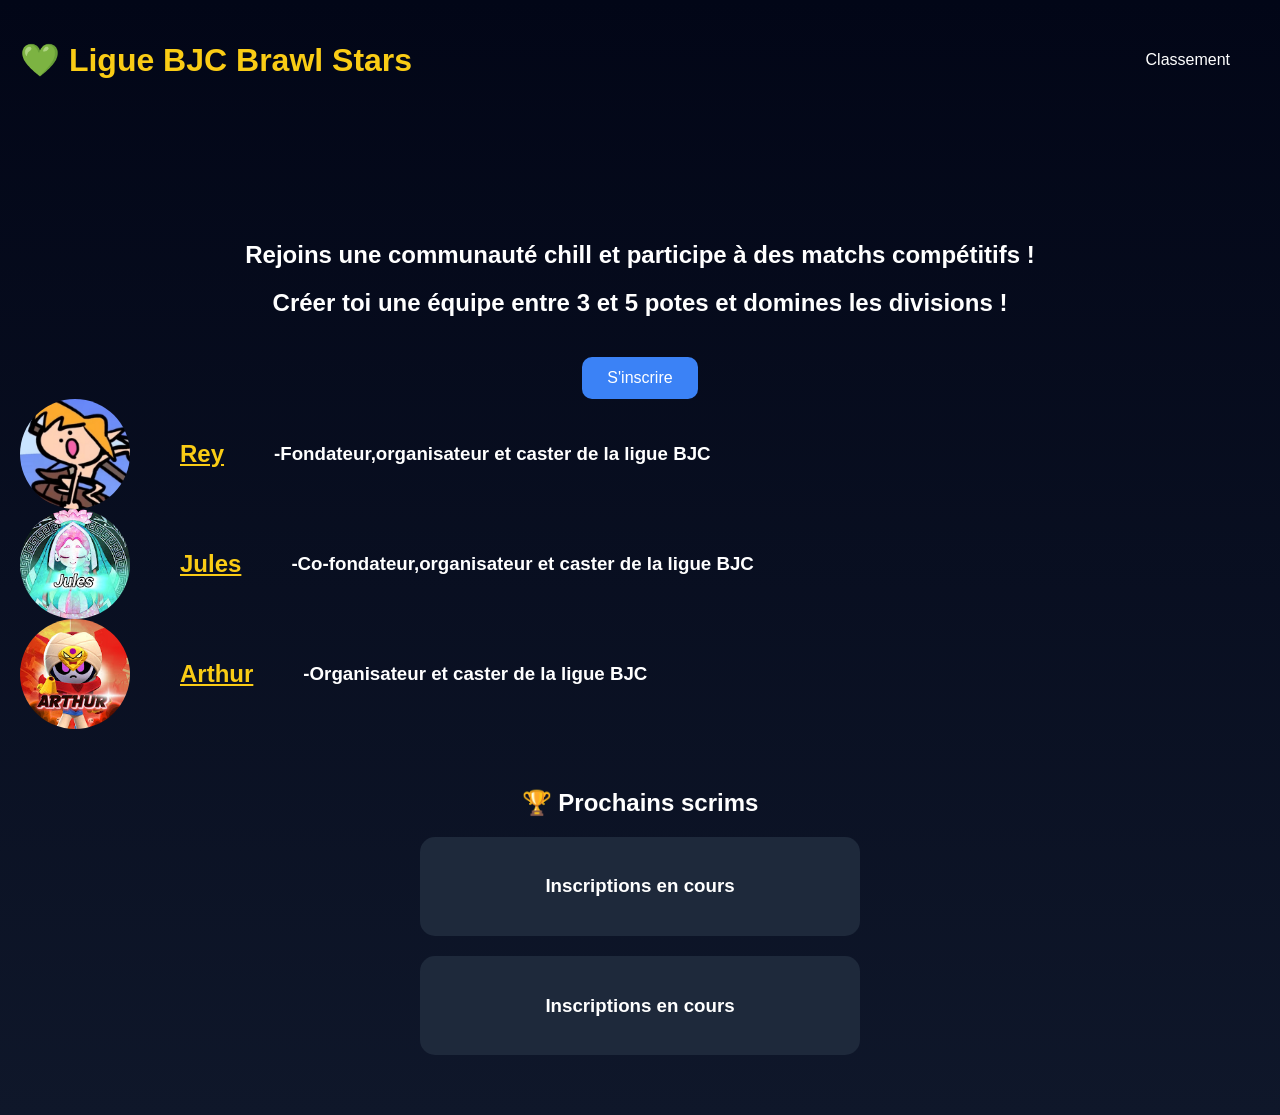
<file: index.html>
<!DOCTYPE html>
<html>
<head>
  <meta charset="UTF-8">
  <title>Ligue BJC</title>
  <link rel="stylesheet" href="./style.css">
</head>

<body>

  <header>
    <h1>💚 Ligue BJC Brawl Stars</h1>
    <nav>
      <a href="classementd1.html">Classement</a>
      <a href="#"></a>
    </nav>
  </header>

  <section class="hero">
    <h1>Rejoins une communauté chill et participe à des matchs compétitifs !</h1>
    <h1>Créer toi une équipe entre 3 et 5 potes et domines les divisions !</h1>
    <a class="btn" href="https://discord.gg/ArpzTScdBA">S'inscrire</a>
<div class="profil">
    <img src="images/PDP Rey.jpg" alt="Rey" class="avatar">
    <h1><a href="https://www.youtube.com/@Reytoutcourt" class="link">Rey</a></h1><h3> -Fondateur,organisateur et caster de la ligue BJC</h3>
</div>

<div class="profil">
    <img src="images/PDP Jules2.jpg" alt="Jules" class="avatar">
    <h1><a href="https://www.youtube.com/@bjulesc3847" class="link">Jules</a></h1><h3> -Co-fondateur,organisateur et caster de la ligue BJC</h3>
</div>

<div class="profil">
    <img src="images/PDP Arthur.jpg" alt="Arthur" class="avatar">
    <h1><a href="https://www.youtube.com/@BJCARTHUR" class="link">Arthur</a></h1><h3> -Organisateur et caster de la ligue BJC</h3>
</div>
  </section>
  <section class="tournois section">
    <h2>🏆 Prochains scrims</h2>

    <div class="card">
      <h3>Inscriptions en cours</h3>
      <h3></h3>
      <h3></h3>
    </div>

    <div class="card">
      <h3>Inscriptions en cours</h3>
      <h3></h3>
      <h3></h3>
    </div>

  </section>

</body>
</html>
</file>
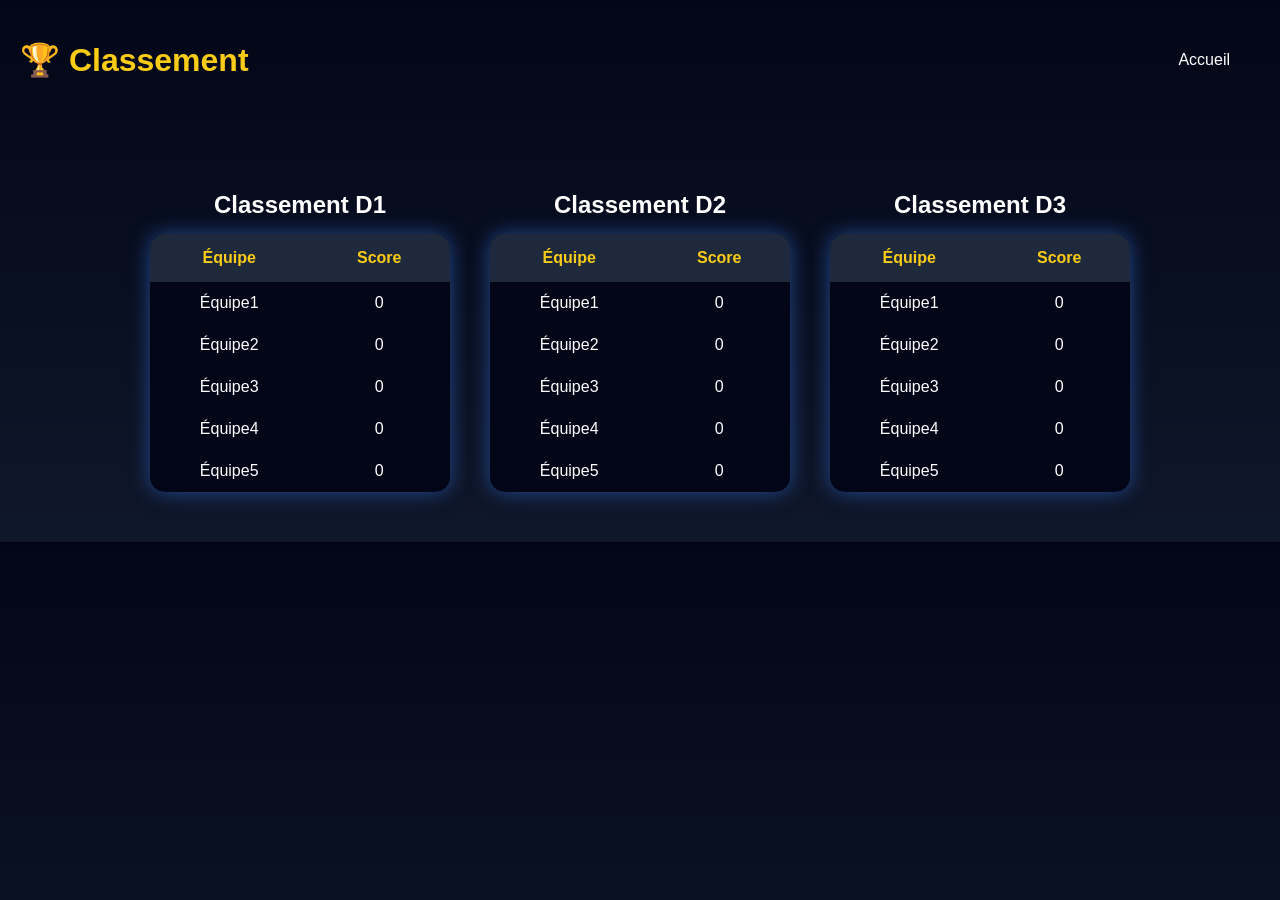
<file: classementd1.html>
<!DOCTYPE html>
<html>
<head>
  <meta charset="UTF-8">
  <title>Classement</title>
  <link rel="stylesheet" href="./style.css">
</head>

<body class="classementd1-page">

<header>
  <h1>🏆 Classement</h1>
  <nav>
    <a href="index.html">Accueil</a>
    <a href="classement.html"></a>
  </nav>
</header>

<section class="classement">

<div class="classement-container">

<div class="classement-card">
<h2>Classement D1</h2>
<table class="ranking">
<tr><th>Équipe</th><th>Score</th></tr>
<tr><td>Équipe1</td><td>0</td></tr>
<tr><td>Équipe2</td><td>0</td></tr>
<tr><td>Équipe3</td><td>0</td></tr>
<tr><td>Équipe4</td><td>0</td></tr>
<tr><td>Équipe5</td><td>0</td></tr>
</table>
</div>

<div class="classement-card">
<h2>Classement D2</h2>
<table class="ranking">
<tr><th>Équipe</th><th>Score</th></tr>
<tr><td>Équipe1</td><td>0</td></tr>
<tr><td>Équipe2</td><td>0</td></tr>
<tr><td>Équipe3</td><td>0</td></tr>
<tr><td>Équipe4</td><td>0</td></tr>
<tr><td>Équipe5</td><td>0</td></tr>
</table>
</div>

<div class="classement-card">
<h2>Classement D3</h2>
<table class="ranking">
<tr><th>Équipe</th><th>Score</th></tr>
<tr><td>Équipe1</td><td>0</td></tr>
<tr><td>Équipe2</td><td>0</td></tr>
<tr><td>Équipe3</td><td>0</td></tr>
<tr><td>Équipe4</td><td>0</td></tr>
<tr><td>Équipe5</td><td>0</td></tr>
</table>
</div>

</div>
</section>

<script>
const table = document.getElementById("ranking");
let rows = Array.from(table.rows).slice(1);

rows.sort((a, b) => {
  return b.cells[1].innerText - a.cells[1].innerText;
});

rows.forEach(row => table.appendChild(row));
</script>

</body>
</html>
</file>
<file: style.css>
body {
  margin: 0;
  font-family: Arial, sans-serif;
  background: linear-gradient(180deg, #020617, #0f172a);
  color: white;
}

/* HEADER */
header {
  display: flex;
  justify-content: space-between;
  align-items: center;
  padding: 20px;
}

header h1 {
  color: #facc15;
}

nav a {
  color: white;
  margin: 10px;
  text-decoration: none;
}

nav a:hover {
  color: #3b82f6;
}

/* HERO */
.hero {
  text-align: center;
  padding: 100px 20px;
}

.hero h2 {
  font-size: 40px;
}

.btn {
  display: inline-block;
  margin-top: 20px;
  padding: 12px 25px;
  background: #3b82f6;
  border-radius: 10px;
  text-decoration: none;
  color: white;
  transition: 0.3s;
}

.btn:hover {
  background: #2563eb;
  transform: scale(1.05);
}

/* TOURNOIS */
.tournois {
  padding: 40px;
  text-align: center;
}

.card {
  background: #1e293b;
  margin: 20px auto;
  padding: 20px;
  width: 400px;
  border-radius: 15px;
  transition: 0.3s;
}

.card:hover {
  transform: scale(1.05);
  background: #334155;
}
.classementd1-page .classement {
  display: flex;
  flex-direction: column;
  align-items: center;
  padding: 50px;
}

  .classementd1-page .ranking {
  border-collapse: collapse;
  width: 400px;
  background: #020617;
  border-radius: 15px;
  overflow: hidden;
  box-shadow: 0 0 20px rgba(59,130,246,0.5);
}

.classementd1-page th {
  background: #1e293b;
  padding: 15px;
  color: #facc15;
}

.classementd1-page td {
  padding: 12px;
  text-align: center;
}

.classementd1-page tr:hover {
  background: #1e40af;
}

.classementd1-page tr:nth-child(2) td:first-child::before {
  content: "";
}
.classement-container {
    display: flex;
    justify-content: center;
    gap: 40px; /* espace entre tableaux */
    flex-wrap: wrap;
}

.classementd1-page .ranking {
    border-collapse: collapse;
    width: 300px;
    background: #020617;
    border-radius: 15px;
    overflow: hidden;
    box-shadow: 0 0 20px rgba(59,130,246,0.5);
}
.classement-card {
    display: flex;
    flex-direction: column;
    align-items: center;
}

.classement-card h2 {
    margin-bottom: 15px;
}
.image-gauche {
    position: absolute;
    left: 20px;        /* distance du bord gauche */
    top: 70%;          /* milieu vertical */
    transform: translateY(-50%);
    width: 95px;      /* taille image */
    border-radius: 50%;    /* rend l'image ronde */
    object-fit: cover;     /* évite l'image écrasée */
}
.image-gauche-bas {
    position: absolute;
    left: 20px;        /* distance du bord gauche */
    top: 85%;          /* milieu vertical */
    transform: translateY(-50%);
    width: 95px;      /* taille image */
    border-radius: 50%;    /* rend l'image ronde */
    object-fit: cover;     /* évite l'image écrasée */
}
.profil {
    display: flex;
    align-items: center; /* centre verticalement */
    gap: 50px;           /* espace image / texte */
}
.avatar {
    width: 110px;
    height: 110px;
    border-radius: 50%;
    object-fit: cover;
}
.link {
    color: #facc15;
}
.section {
  margin-top: -100px;
}
</file>
